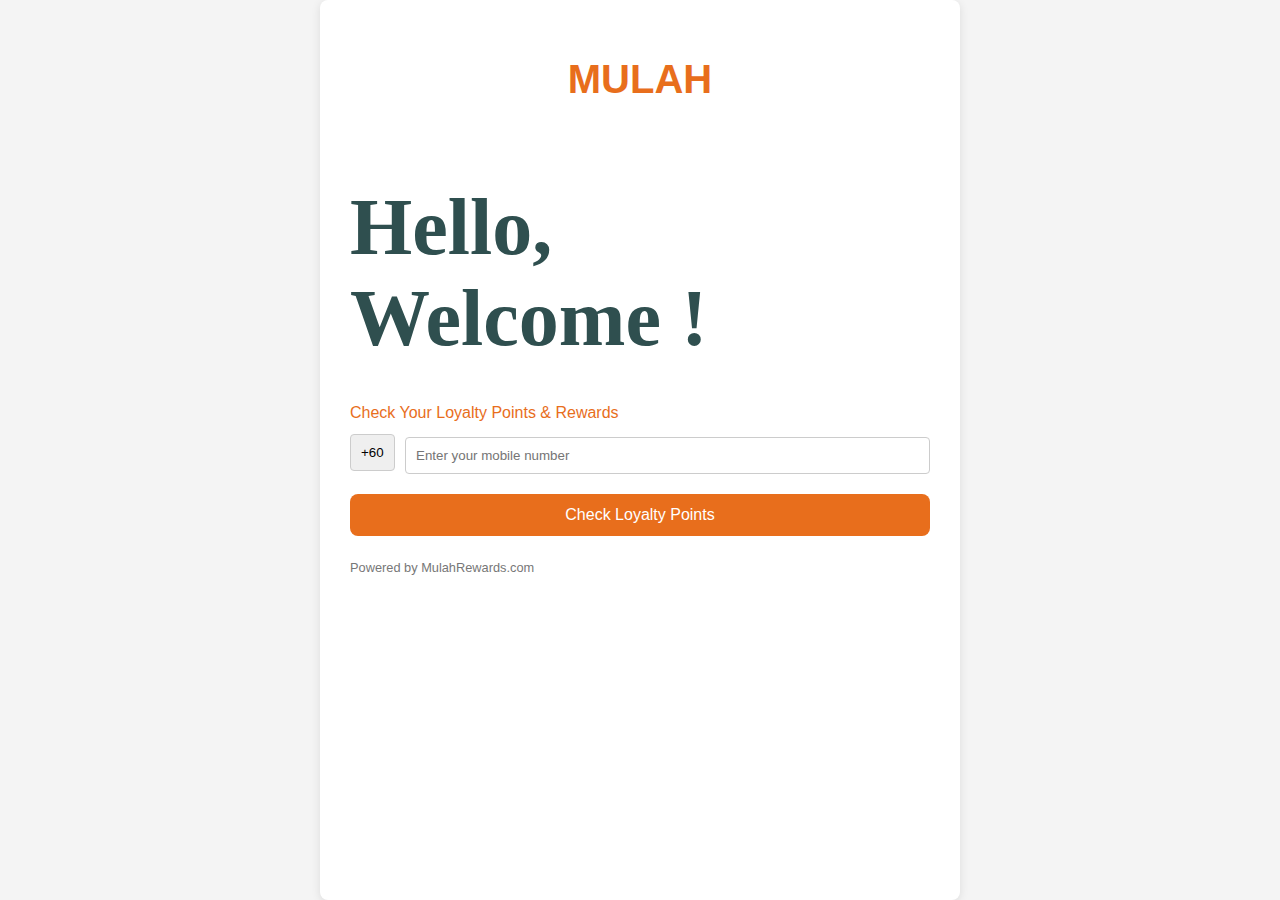
<file: index.html>
<!DOCTYPE html>
<html lang="en">
<head>
    <meta charset="UTF-8">
    <meta name="viewport" content="width=device-width, initial-scale=1.0">
    <title>Mulah Loyalty Program</title>
    <link rel="stylesheet" href="style.css"> 
</head>
<body>
    <div class="container">
        <h1>MULAH</h1>
        <h2>Hello,<br>Welcome !</h2>
        <p>Check Your Loyalty Points & Rewards</p>
        <div class="form-group">
            <div class="input-container">
              <select id="country-code">
                <option value="+60">+60</option>
                <option value="+61">+61</option>
                <option value="+62">+62</option>
              </select>
              <input type="tel" id="mobile-number" placeholder="Enter your mobile number">
            </div>
            <div class="button-container">
              <button class="check-button">Check Loyalty Points</button>
            </div>
          </div>
        <p class="powered-by">Powered by MulahRewards.com</p>
    </div>

    <script>
        document.querySelector('.check-button').addEventListener('click', function() {
            const mobileInput = document.getElementById('mobile-number').value;
            const countryCode = document.getElementById('country-code').value;

            // Combine country code and mobile number
            const fullNumber = countryCode + mobileInput; 

            const validNumber = '+60173527250'; // Example number for validation

            // Check if the combined input matches the valid number
            if (fullNumber === validNumber) {
                // Redirect to registration page
                window.location.href = 'registration.html';
            } else {
                alert('Please enter a valid mobile number');
            }
        });
    </script>
</body>
</html>
</file>
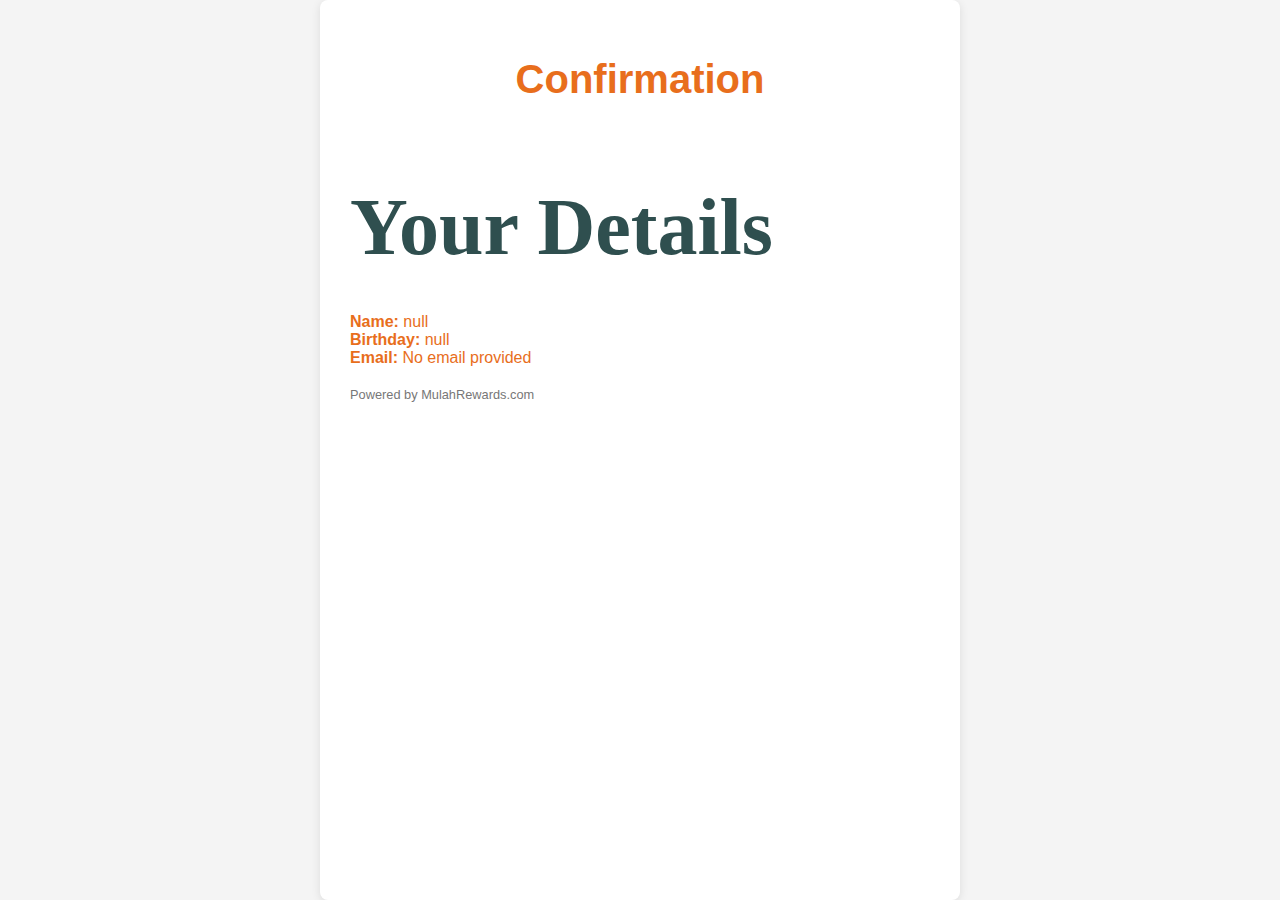
<file: page3.html>
<!DOCTYPE html>
<html lang="en">
<head>
    <meta charset="UTF-8">
    <meta name="viewport" content="width=device-width, initial-scale=1.0">
    <title>Confirmation</title>
    <link rel="stylesheet" href="style.css"> 
</head>
<body>
    <div class="container">
        <h1>Confirmation</h1>
        <h2>Your Details</h2>
        <p id="confirmation-message"></p>
        <p class="powered-by">Powered by MulahRewards.com</p>
    </div>

    <script>
        // Retrieve the data from sessionStorage
        const name = sessionStorage.getItem('name');
        const birthday = sessionStorage.getItem('birthday');
        const email = sessionStorage.getItem('email');

        // Display the data
        document.getElementById('confirmation-message').innerHTML = `
            <strong>Name:</strong> ${name}<br>
            <strong>Birthday:</strong> ${birthday}<br>
            <strong>Email:</strong> ${email ? email : 'No email provided'}
        `;
    </script>
</body>
</html>
</file>
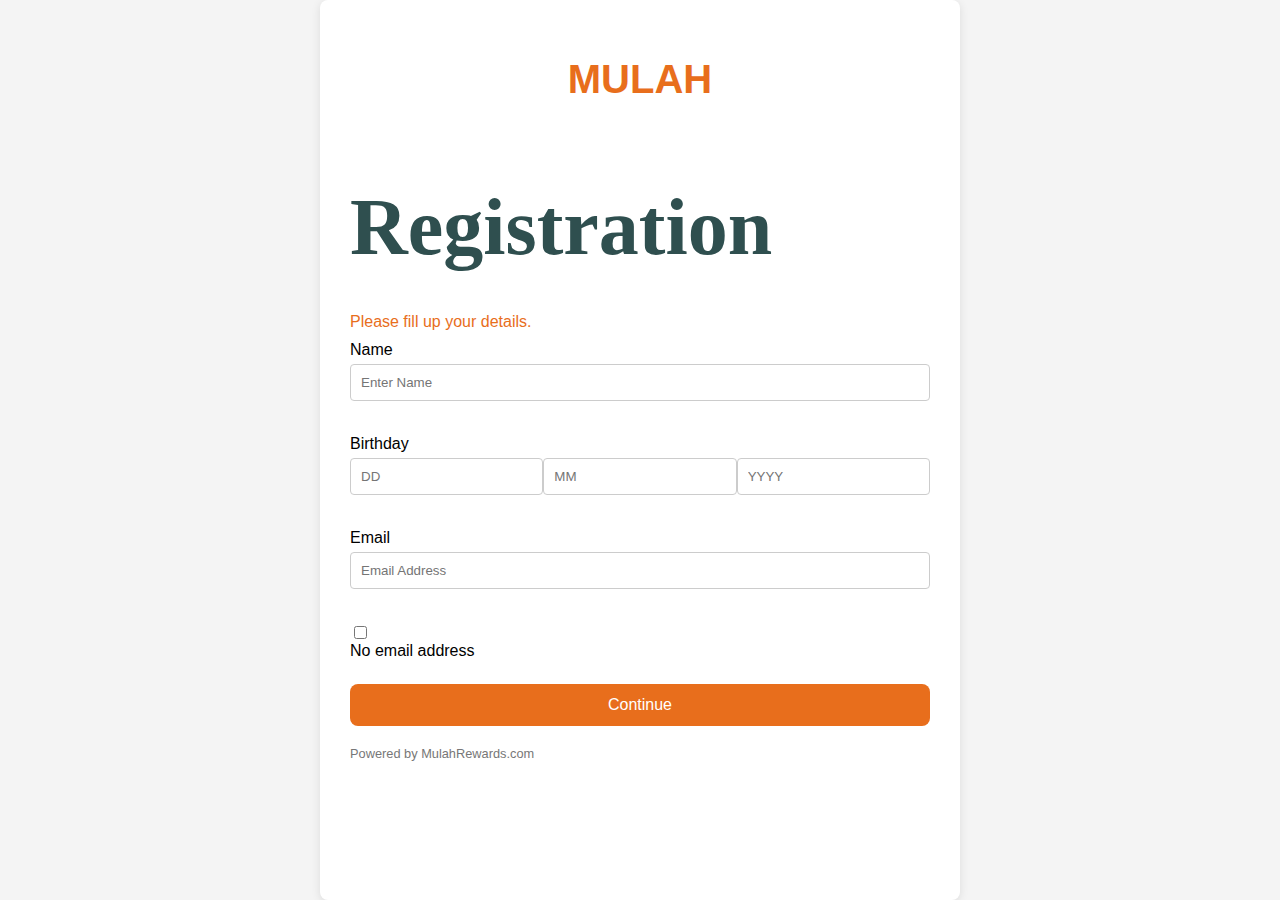
<file: registration.html>
<!DOCTYPE html>
<html lang="en">
<head>
    <meta charset="UTF-8">
    <meta name="viewport" content="width=device-width, initial-scale=1.0">
    <title>Mulah Registration</title>
    <link rel="stylesheet" href="style.css"> 
</head>
<body>
    <div class="container">
        <h1>MULAH</h1>
        <h2>Registration</h2>
        <p>Please fill up your details.</p>

        <form id="registration-form" method="post">
            <div class="form-group">
                <label for="name">Name</label>
                <input type="text" id="name" name="name" placeholder="Enter Name" required>
                <span class="error" id="name-error">*Please insert a name.</span>
            </div>

            <div class="form-group">
                <label for="birthday">Birthday</label>
                <div class="birthday-fields">
                    <input type="text" id="day" name="day" placeholder="DD" required>
                    <input type="text" id="month" name="month" placeholder="MM" required>
                    <input type="text" id="year" name="year" placeholder="YYYY" required>
                </div>
                <span class="error" id="birthday-error">*Please insert your birthday.</span>
            </div>

            <div class="form-group">
                <label for="email">Email</label>
                <input type="email" id="email" name="email" placeholder="Email Address" required>
                <span class="error" id="email-error">*Please insert a valid email address.</span>
            </div>

            <div class="form-group">
                <input type="checkbox" id="no-email" name="no-email">
                <label for="no-email">No email address</label>
            </div>

            <button type="submit" class="continue-button">Continue</button>
        </form>

        <p class="powered-by">Powered by MulahRewards.com</p>
    </div>

    <script>
        // Event listener for form submission
        document.getElementById("registration-form").addEventListener("submit", function(event) {
            event.preventDefault(); // Prevent the default form submission
            
            // Get form values
            let name = document.getElementById("name").value;
            let day = document.getElementById("day").value;
            let month = document.getElementById("month").value;
            let year = document.getElementById("year").value;
            let email = document.getElementById("email").value;
            let noEmail = document.getElementById("no-email").checked;
            
            // Error messages
            let nameError = document.getElementById("name-error");
            let birthdayError = document.getElementById("birthday-error");
            let emailError = document.getElementById("email-error");
    
            // Reset error messages
            nameError.style.display = "none";
            birthdayError.style.display = "none";
            emailError.style.display = "none";
    
            // Validate Name
            if (!name.trim()) {
                nameError.style.display = "inline";
                return; // Stop execution if there's an error
            }
    
            // Validate Birthday (DD, MM, YYYY format)
            if (!isValidBirthday(day, month, year)) {
                birthdayError.style.display = "inline";
                return; // Stop execution if there's an error
            }
    
            // Validate Email (if no-email checkbox is not checked)
            if (!noEmail && !validateEmail(email)) {
                emailError.style.display = "inline";
                return; // Stop execution if there's an error
            }
    
            // Save data in sessionStorage to pass it to page3.html
            sessionStorage.setItem("name", name);
            sessionStorage.setItem("birthday", `${day}/${month}/${year}`);
            sessionStorage.setItem("email", noEmail ? "No email provided" : email);
    
            // Redirect to page 3
            window.location.href = "page3.html";
        });
    
        // Function to validate email
        function validateEmail(email) {
            let emailRegex = /^[a-zA-Z0-9._-]+@[a-zA-Z0-9.-]+\.[a-zA-Z]{2,6}$/;
            return emailRegex.test(email);
        }
    
        // Function to validate birthday
        function isValidBirthday(day, month, year) {
            if (!day || !month || !year || isNaN(day) || isNaN(month) || isNaN(year)) {
                return false; // Not a number
            }
            day = parseInt(day);
            month = parseInt(month);
            year = parseInt(year);
            
            if (day < 1 || day > 31 || month < 1 || month > 12 || year < 1900 || year > new Date().getFullYear()) {
                return false; // Out of range
            }
    
            // Check for valid days in month
            const daysInMonth = [31, (isLeapYear(year) ? 29 : 28), 31, 30, 31, 30, 31, 31, 30, 31, 30, 31];
            return day <= daysInMonth[month - 1];
        }
    
        // Function to check if a year is a leap year
        function isLeapYear(year) {
            return (year % 4 === 0 && year % 100 !== 0) || (year % 400 === 0);
        }
    
        // Clear error messages on input
        document.querySelectorAll("input").forEach(input => {
            input.addEventListener("input", function() {
                document.getElementById(`${input.id}-error`).style.display = "none";
            });
        });
    </script>
</body>
</html>
</file>
<file: style.css>
body, html {
    margin: 0;
    padding: 0;
    font-family: Arial, sans-serif;
    height: 100%;
    width: 100%;
    display: flex;
    justify-content: center;
    align-items: center;
    background-color: #f4f4f4; /* Light gray background */
}

.container {
    width: 100%;
    max-width: 640px;
    height: 100%;
    max-height: 1136px;
    background-color: white;
    padding: 30px; /* Increased padding */
    box-sizing: border-box;
    overflow: auto;
    border-radius: 8px;
    box-shadow: 0 2px 10px rgba(0, 0, 0, 0.1);
    text-align: center; /* Center text within container */
}

h1 {
    color: #e86e1c; /* Orange color for the title */
    font-size: 2.5em;
    margin-bottom: 2em;
}

h2 {
    font-size: 2em;
    margin-bottom: 1em;
}

p {
    font-size: 16px;
    margin: 10px 0;
}

.form-group {
    margin-bottom: 1.5em;
    display: flex;
    align-items: flex-start; /* Align items to the top */
    flex-direction: column; /* Stack elements vertically */
}

input[type="tel"],
input[type="text"],
input[type="email"] {
    width: 100%;
    padding: 10px;
    margin: 5px 0 10px 0;
    border: 1px solid #ccc;
    border-radius: 4px;
    box-sizing: border-box;
    flex-grow: 1; /* Allow input to take remaining space */
}

select {
    padding: 10px;
    margin-bottom: 10px;
    border: 1px solid #ccc;
    border-radius: 4px;
    appearance: none;
    margin-right: 10px; /* Space between select and input */
}

.check-button,
.continue-button {
    background-color: #e86e1c; /* Orange color for buttons */
    color: #fff;
    padding: 12px 20px;
    border: none;
    border-radius: 4px;
    cursor: pointer;
    font-size: 1em; /* Adjust font size for buttons */
    width: 100%; 
    border-radius: 8px;
}

.powered-by {
    font-size: 0.8em;
    color: #777;
    margin-top: 20px;
}

.error {
    color: red;
    font-size: 0.8em;
    display: none;
}

.birthday-fields {
    display: flex;
    justify-content: space-between;
}

.birthday-fields input {
    width: 30%;
}

/* Media query for mobile optimization */
@media (max-width: 640px) {
    .container {
        padding: 20px; /* Adjusted padding for smaller screens */
    }

    h1 {
        font-size: 2em; /* Slightly smaller font size */
    }

    h2 {
        font-size: 1.8em; /* Slightly smaller font size */
    }

    input[type="tel"],
    input[type="text"],
    input[type="email"],
    .check-button,
    .continue-button {
        font-size: 0.9em; /* Smaller font size for inputs and buttons */
    }
}

.input-container {
  display: flex;
  align-items: center;
  width: 100%; 
  margin-bottom: 10px; /* Add space between input and button */
}

.button-container {
  width: 100%; 
}

.input-container {
    display: flex;
    align-items: center;
    width: 100%; 
    margin-bottom: 10px; /* Add space between input and button */
  }
  
.button-container {
    width: 100%; 
  }

h2 {
    font-family: "Times New Roman", serif; /* Change font to Times New Roman */
    font-size: 5em; /* Increase font size */
    text-align: left; /* Align text to the left */
    margin-bottom: 0.5em; /* Adjust spacing as needed */
    color : darkslategray;
  }
  
p {
    font-size: 16px;
    margin: 10px 0;
    color: #e86e1c; /* Orange color for the paragraph */
    text-align: left; /* Align text to the left */
  }
</file>
